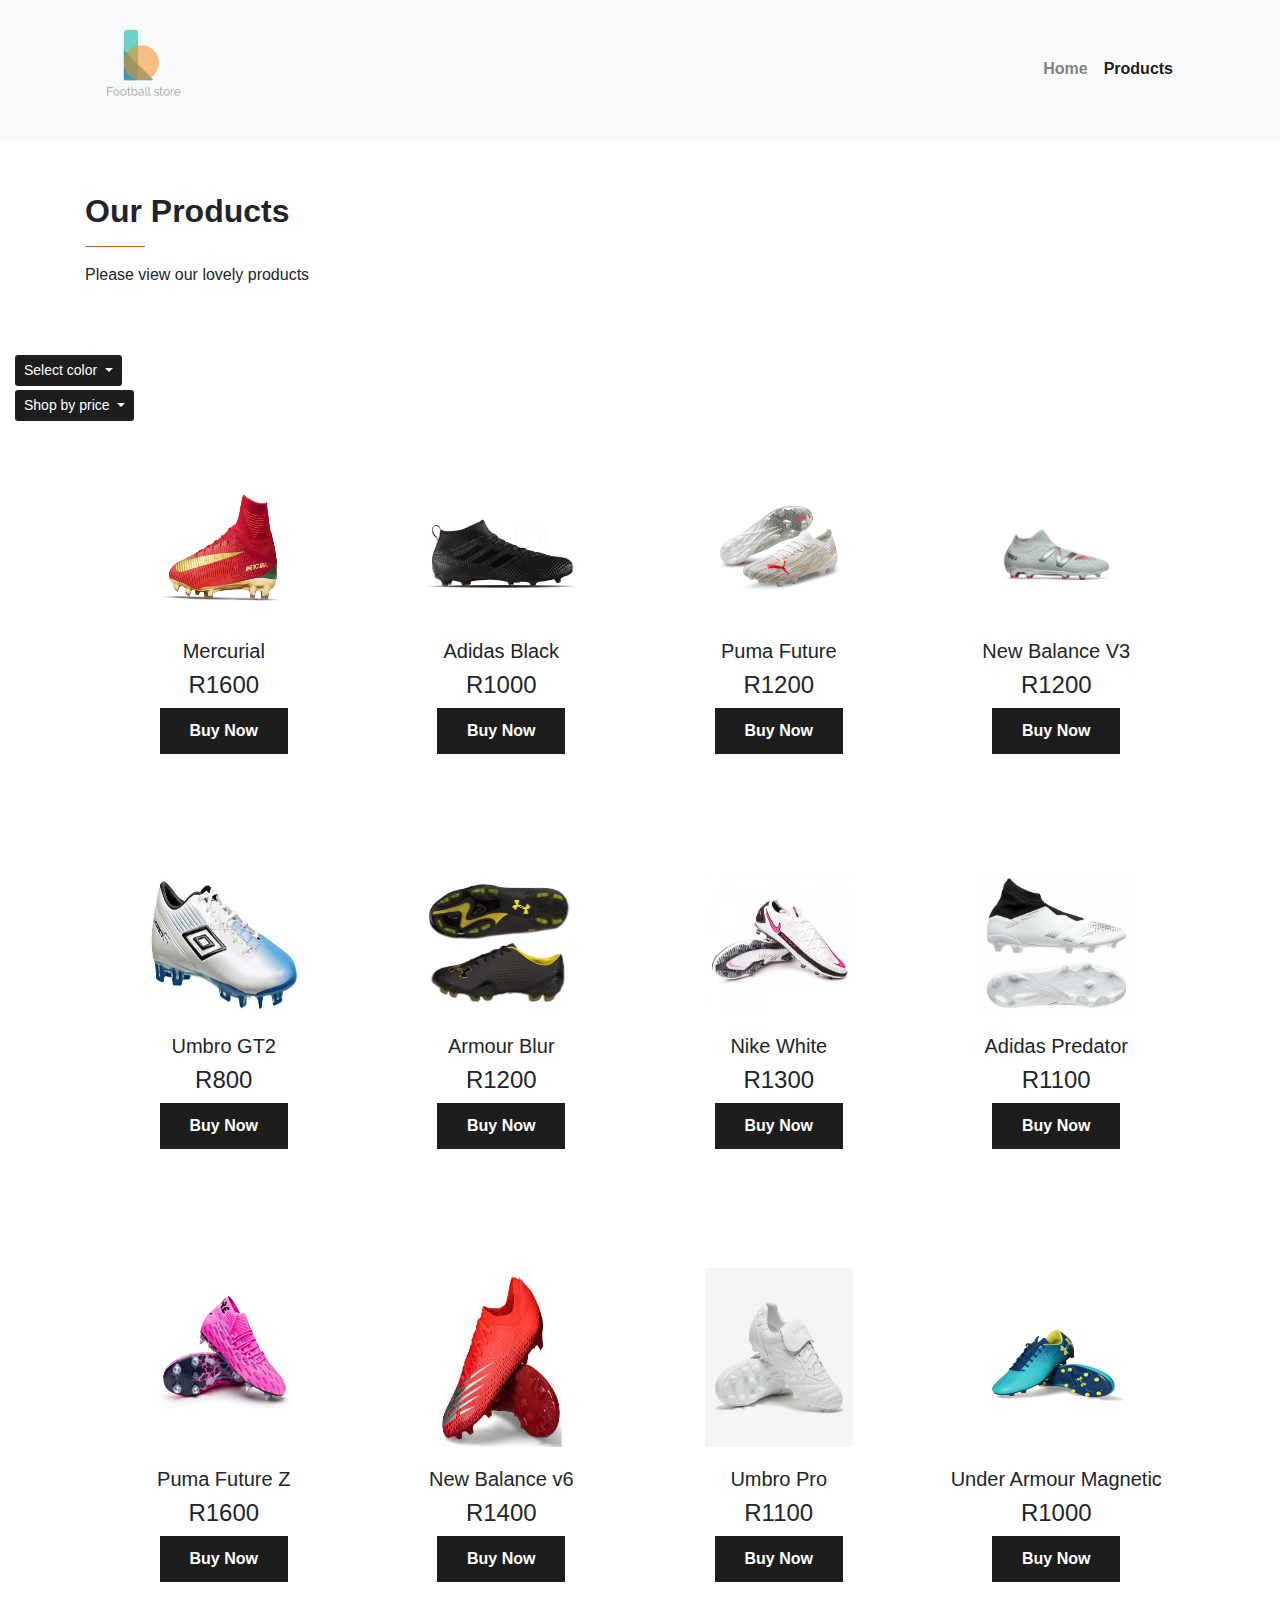
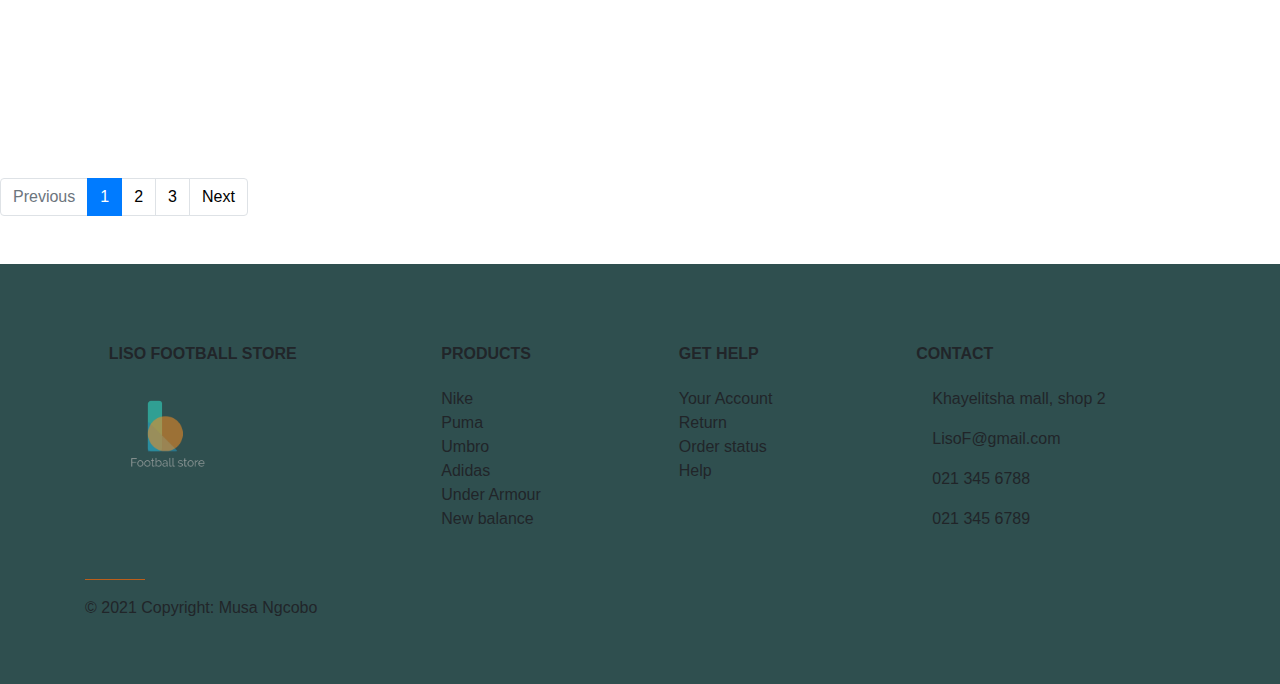
<file: category.html>
<!DOCTYPE html>
<html lang="en">

<head>
    <meta charset="UTF-8" />
    <meta http-equiv="X-UA-Compatible" content="IE=edge" />
    <meta name="viewport" content="width=device-width, initial-scale=1.0" />
    <title>Category</title>

    <!-- Page icon -->
    <link rel="shortcut icon" href="images/Logo.png" />
    <link rel="stylesheet" type="text/css" href="style.css" />

    <script src="https://ajax.googleapis.com/ajax/libs/jquery/3.5.1/jquery.min.js"></script>
    <!-- Stylesheet -->
    <link rel="stylesheet" href="https://maxcdn.bootstrapcdn.com/bootstrap/4.0.0/css/bootstrap.min.css"
        integrity="sha384-Gn5384xqQ1aoWXA+058RXPxPg6fy4IWvTNh0E263XmFcJlSAwiGgFAW/dAiS6JXm" crossorigin="anonymous" />

    <link rel="stylesheet" href="https://pro.fontawesome.com/releases/v5.10.0/css/all.css"
        integrity="sha384-AYmEC3Yw5cVb3ZcuHtOA93w35dYTsvhLPVnYs9eStHfGJvOvKxVfELGroGkvsg+p" crossorigin="anonymous" />

    <style>
        #Products>div.row.mx-auto.container>nav>ul>li.page-item.active>a {
            background-color: black;
        }

        .pagination a {
            color: black;
        }
    </style>
</head>

<body>
    <!-- Creating a Navbar -->
    <nav class="navbar navbar-expand-lg navbar-light bg-light py-3 fixed-top">
        <div class="container">
            <img src="images/Logo.png" alt="Logo" style="height: 10%" />
            <button class="navbar-toggler" type="button" data-bs-toggle="collapse"
                data-bs-target="#navbarSupportedContent" aria-controls="navbarSupportedContent" aria-expanded="false"
                aria-label="Toggle navigation">
                <span id="bar" class="fas fa-bars"></span>
            </button>
            <div class="collapse navbar-collapse" id="navbarSupportedContent">
                <ul class="navbar-nav ml-auto font-weight-bold">
                    <li class="nav-item">
                        <a class="nav-link" href="index.html">Home</a>
                    </li>
                    <li class="nav-item">
                        <a class="nav-link active" href="#">Products</a>
                    </li>
                    <li class="nav-item">
                        <i class="fal fa-shopping-bag my-cart-icon "><span
                                class=" badge-notify my-cart-badge"></span></i>
                    </li>
                </ul>
            </div>
        </div>
    </nav>


    <section id="Products" class="my-5 py-5">
        <div class="container mt-5 py-5">
            <h2 class="font-weight-bold">Our Products</h2>
            <hr />
            <p>Please view our lovely products</p>

        </div>
        <div class="">
            <div class="dropdown container-fluid py-1 ">
                <button class="btn buy-btn dropdown-toggle btn-sm" type="button" id="dropdownMenuButton1"
                    data-bs-toggle="dropdown" aria-expanded="false">
                    Select color
                </button>
                <ul class="listing dropdown-menu">
                    <li><a class="dropdown-item" href="#">red</a></li>
                    <li><a class="dropdown-item" href="#">black</a></li>
                    <li><a class="dropdown-item" href="#">white</a></li>
                    <li><a class="dropdown-item" href="#">pink</a></li>
                    <li><a class="dropdown-item" href="#">blue</a></li>
                </ul>
            </div>
            <div class="dropdown container-fluid ">
                <button class="btn buy-btn dropdown-toggle btn-sm" type="button" id="dropdownMenuButton1"
                    data-bs-toggle="dropdown" aria-expanded="false">
                    Shop by price
                </button>
                <ul class="listing dropdown-menu">
                    <li><a class="dropdown-item" href="#">R0-R499</a></li>
                    <li><a class="dropdown-item" href="#">R500-R999</a></li>
                    <li><a class="dropdown-item" href="#">R1000-R1499</a></li>
                    <li><a class="dropdown-item" href="#">R1500-R2000</a></li>
                </ul>
            </div>
        </div>


        <div class="row mx-auto container">
            <div onclick="window.location.href='product.html';"
                class="product red R1500-R2000 text-center col-lg-3 col-md-4 col-12 my-5 py-2">
                <img class="img-fluid" src="images/Nike/mercurial.jpg" alt="" style="width: 60%; height: 50%" />
                <div class="star">
                    <i class="fas fa-star"></i>
                    <i class="fas fa-star"></i>
                    <i class="fas fa-star"></i>
                    <i class="fas fa-star"></i>
                    <i class="fas fa-star"></i>
                </div>
                <h5 class="pro-name">Mercurial</h5>
                <h4 pro-price>R1600</h4>
                <button class="buy-btn">Buy Now</button>
            </div>
            <div onclick="window.location.href='products/adidasBlack.html';"
                class="product black R1000-R1499 text-center col-lg-3 col-md-4 col-12 my-5 py-2">
                <img class="img-fluid" src="images/Adidas/AdidasAceblack.JPG" alt="" style="width: 60%; height: 50%" />
                <div class="star">
                    <i class="fas fa-star"></i>
                    <i class="fas fa-star"></i>
                    <i class="fas fa-star"></i>
                    <i class="fas fa-star"></i>
                    <i class="fas fa-star"></i>
                </div>
                <h5 class="pro-name">Adidas Black</h5>
                <h4 pro-price>R1000</h4>
                <button class="buy-btn">Buy Now</button>
            </div>
            <div onclick="window.location.href='products/pumaFuture.html';"
                class="product white R1000-R1499 text-center col-lg-3 col-md-4 col-12 my-5 py-2">
                <img data-filter="white" class="img-fluid " src="images/Puma/pumaWhite.jpg" alt=""
                    style="width: 60%; height: 50%" />
                <div class="star">
                    <i class="fas fa-star"></i>
                    <i class="fas fa-star"></i>
                    <i class="fas fa-star"></i>
                    <i class="fas fa-star"></i>
                    <i class="fas fa-star"></i>
                </div>
                <h5 class="pro-name">Puma Future</h5>
                <h4 pro-price>R1200</h4>
                <button class="buy-btn">Buy Now</button>
            </div>
            <div onclick="window.location.href='products/newbalanceV.html';"
                class="product white R1000-R1499 text-center col-lg-3 col-md-4 col-12 my-5 py-2">
                <img data-filter="white" class="img-fluid" src="images/New balance/BalanceV3silver.jpg" alt=""
                    style="width: 60%; height: 50%" />
                <div class="star">
                    <i class="fas fa-star"></i>
                    <i class="fas fa-star"></i>
                    <i class="fas fa-star"></i>
                    <i class="fas fa-star"></i>
                    <i class="fas fa-star"></i>
                </div>
                <h5 class="pro-name">New Balance V3</h5>
                <h4 pro-price>R1200</h4>
                <button class="buy-btn">Buy Now</button>
            </div>
            <div onclick="window.location.href='products/umbroGT.html';"
                class="product blue R500-R999 text-center col-lg-3 col-md-4 col-12 my-5 py-2">
                <img data-filter="blue" class="img-fluid" src="images/Umbro/UmbroGT2ProWhite.jpg" alt=""
                    style="width: 60%; height: 50%" />
                <div class="star">
                    <i class="fas fa-star"></i>
                    <i class="fas fa-star"></i>
                    <i class="fas fa-star"></i>
                    <i class="fas fa-star"></i>
                    <i class="fas fa-star"></i>
                </div>
                <h5 class="pro-name">Umbro GT2</h5>
                <h4 pro-price>R800</h4>
                <button class="buy-btn">Buy Now</button>
            </div>
            <div onclick="window.location.href='products/armourBlur.html';"
                class="product black R1000-R1499 text-center col-lg-3 col-md-4 col-12 my-5 py-2">
                <img data-filter="black" class="img-fluid" src="images/Armour/ArmourBlurBlack.jpg" alt=""
                    style="width: 60%; height: 50%" />
                <div class="star">
                    <i class="fas fa-star"></i>
                    <i class="fas fa-star"></i>
                    <i class="fas fa-star"></i>
                    <i class="fas fa-star"></i>
                    <i class="fas fa-star"></i>
                </div>
                <h5 class="pro-name">Armour Blur</h5>
                <h4 pro-price>R1200</h4>
                <button class="buy-btn">Buy Now</button>
            </div>
            <div onclick="window.location.href='products/nikeWhite.html';"
                class="product white R1000-R1499 text-center col-lg-3 col-md-4 col-12 my-5 py-2">
                <img data-filter="white" class="img-fluid" src="images/Nike/nikeWhite2.jpg" alt=""
                    style="width: 60%; height: 50%" />
                <div class="star">
                    <i class="fas fa-star"></i>
                    <i class="fas fa-star"></i>
                    <i class="fas fa-star"></i>
                    <i class="fas fa-star"></i>
                    <i class="fas fa-star"></i>
                </div>
                <h5 class="pro-name">Nike White</h5>
                <h4 pro-price>R1300</h4>
                <button class="buy-btn">Buy Now</button>
            </div>
            <div onclick="window.location.href='products/adidasPredator.html';"
                class="product white R1000-R1499 text-center col-lg-3 col-md-4 col-12 my-5 py-2">
                <img data-filter="white" class="img-fluid" src="images/Adidas/AdidasPredatorWhite2.jpg" alt=""
                    style="width: 60%; height: 50%" />
                <div class="star">
                    <i class="fas fa-star"></i>
                    <i class="fas fa-star"></i>
                    <i class="fas fa-star"></i>
                    <i class="fas fa-star"></i>
                    <i class="fas fa-star"></i>
                </div>
                <h5 class="pro-name">Adidas Predator</h5>
                <h4 pro-price>R1100</h4>
                <button class="buy-btn">Buy Now</button>
            </div>
            <div onclick="window.location.href='products/pumaPink.html';"
                class="product pink R1000-R2000 text-center col-lg-3 col-md-4 col-12 my-5 py-2">
                <img class="img-fluid" src="images/Puma/PumaFuturePink.jpg" alt="" style="width: 60%; height: 50%" />
                <div class="star">
                    <i class="fas fa-star"></i>
                    <i class="fas fa-star"></i>
                    <i class="fas fa-star"></i>
                    <i class="fas fa-star"></i>
                    <i class="fas fa-star"></i>
                </div>
                <h5 class="pro-name">Puma Future Z</h5>
                <h4 pro-price>R1600</h4>
                <button class="buy-btn">Buy Now</button>
            </div>
            <div onclick="window.location.href='products/balanceRed.html';"
                class="product red R1000-R1499 text-center col-lg-3 col-md-4 col-12 my-5 py-2">
                <img class="img-fluid" src="images/New balance/BalanceV6red.jpeg" alt=""
                    style="width: 60%; height: 50%" />
                <div class="star">
                    <i class="fas fa-star"></i>
                    <i class="fas fa-star"></i>
                    <i class="fas fa-star"></i>
                    <i class="fas fa-star"></i>
                    <i class="fas fa-star"></i>
                </div>
                <h5 class="pro-name">New Balance v6</h5>
                <h4 pro-price>R1400</h4>
                <button class="buy-btn">Buy Now</button>
            </div>
            <div onclick="window.location.href='products/umbroPro.html';"
                class="product white R1000-R1499 text-center col-lg-3 col-md-4 col-12 my-5 py-2">
                <img class="img-fluid" src="images/Umbro/UmbroProFGwhite.jpg" alt="" style="width: 60%; height: 50%" />
                <div class="star">
                    <i class="fas fa-star"></i>
                    <i class="fas fa-star"></i>
                    <i class="fas fa-star"></i>
                    <i class="fas fa-star"></i>
                    <i class="fas fa-star"></i>
                </div>
                <h5 class="pro-name">Umbro Pro</h5>
                <h4 pro-price>R1100</h4>
                <button class="buy-btn">Buy Now</button>
            </div>
            <div onclick="window.location.href='products/armourBlue.html';"
                class="product blue R1000-R1499 text-center col-lg-3 col-md-4 col-12 my-5 py-2">
                <img class="img-fluid" src="images/Armour/ArmourMagneticoBlue.png" alt=""
                    style="width: 60%; height: 50%" />
                <div class="star">
                    <i class="fas fa-star"></i>
                    <i class="fas fa-star"></i>
                    <i class="fas fa-star"></i>
                    <i class="fas fa-star"></i>
                    <i class="fas fa-star"></i>
                </div>
                <h5 class="pro-name">Under Armour Magnetic</h5>
                <h4 pro-price>R1000</h4>
                <button class="buy-btn">Buy Now</button>
            </div>


    </section>
    <nav aria-label="...">
        <ul class="pagination mt-5">
            <li class="page-item disabled">
                <a class="page-link" href="#" tabindex="-1" aria-disabled="true">Previous</a>
            </li>
            <li class="page-item active"><a class="page-link" href="#">1</a></li>
            <li class="page-item " aria-current="page">
                <a class="page-link" href="#">2</a>
            </li>
            <li class="page-item"><a class="page-link" href="#">3</a></li>
            <li class="page-item">
                <a class="page-link" href="#">Next</a>
            </li>
        </ul>
    </nav>


    <!-- Footer -->
    <footer class="page-footer font-small pt-4 mt-5 py-5">
        <div class="container text-center text-md-left">
            <div class="row text-center text-md-left mt-3 pb-3">
                <div class="col-md-3 col-lg-3 col-xl-3 mx-auto mt-3">
                    <h6 class="text-uppercase mb-4 font-weight-bold">Liso Football store</h6>
                    <img src="images/Logo.png" alt="">
                </div>

                <hr class="w-100 clearfix d-md-none" />

                <div class="col-md-2 col-lg-2 col-xl-2 mx-auto mt-3">
                    <h6 class="text-uppercase mb-4 font-weight-bold">Products</h6>
                    <ul class="list-unstyled">
                        <li>Nike</li>
                        <li>Puma</li>
                        <li>Umbro</li>
                        <li>Adidas</li>
                        <li>Under Armour</li>
                        <li>New balance</li>
                    </ul>
                </div>

                <hr class="w-100 clearfix d-md-none" />

                <div class="col-md-3 col-lg-2 col-xl-2 mx-auto mt-3">
                    <h6 class="text-uppercase mb-4 font-weight-bold">GET HELP</h6>
                    <ul class="list-unstyled">
                        <li>Your Account</li>
                        <li>Return</li>
                        <li>Order status</li>
                        <li>Help</li>
                    </ul>
                </div>

                <hr class="w-100 clearfix d-md-none" />

                <div class="col-md-4 col-lg-3 col-xl-3 mx-auto mt-3">
                    <h6 class="text-uppercase mb-4 font-weight-bold">Contact</h6>
                    <p><i class="fas fa-home mr-3"></i>Khayelitsha mall, shop 2 </p>
                    <p><i class="fas fa-envelope mr-3"></i> LisoF@gmail.com</p>
                    <p><i class="fas fa-phone mr-3"></i> 021 345 6788</p>
                    <p><i class="fas fa-print mr-3"></i> 021 345 6789</p>
                </div>
                <!-- Grid column -->
            </div>
            <!-- Footer links -->

            <hr>

            <!-- Grid row -->
            <div class="row d-flex align-items-center">
                <div class="col-md-7 col-lg-8">
                    <p class="text-center text-md-left">
                        © 2021 Copyright: Musa Ngcobo
                    </p>
                </div>

                <!-- Grid column -->
                <div class="col-md-5 col-lg-4 ml-lg-0">
                    <!-- Social buttons -->
                    <div class="text-center text-md-right">
                        <ul class="list-unstyled list-inline">
                            <li class="list-inline-item">
                                <a class="btn-floating btn-sm rgba-white-slight mx-1">
                                    <i class="fab fa-facebook-f"></i>
                                </a>
                            </li>
                            <li class="list-inline-item">
                                <a class="btn-floating btn-sm rgba-white-slight mx-1">
                                    <i class="fab fa-twitter"></i>
                                </a>
                            </li>
                            <li class="list-inline-item">
                                <a class="btn-floating btn-sm rgba-white-slight mx-1">
                                    <i class="fab fa-google-plus-g"></i>
                                </a>
                            </li>
                            <li class="list-inline-item">
                                <a class="btn-floating btn-sm rgba-white-slight mx-1">
                                    <i class="fab fa-linkedin-in"></i>
                                </a>
                            </li>
                        </ul>
                    </div>
                </div>
            </div>
        </div>
    </footer>




    <script src="https://cdn.jsdelivr.net/npm/@popperjs/core@2.9.2/dist/umd/popper.min.js"
        integrity="sha384-IQsoLXl5PILFhosVNubq5LC7Qb9DXgDA9i+tQ8Zj3iwWAwPtgFTxbJ8NT4GN1R8p"
        crossorigin="anonymous"></script>
    <script src="https://cdn.jsdelivr.net/npm/bootstrap@5.0.2/dist/js/bootstrap.min.js"
        integrity="sha384-cVKIPhGWiC2Al4u+LWgxfKTRIcfu0JTxR+EQDz/bgldoEyl4H0zUF0QKbrJ0EcQF"
        crossorigin="anonymous"></script>
    <script>
        $(document).ready(function () {
            $(".listing>li>a").click(function () {
                const sel_item = $(this).html();
                $(".product").hide();
                $(".product").each(function () {
                    if ($(this).hasClass(sel_item)) {
                        $(this).animate({ "width": "toggle" });
                    }
                })
            })
        })
    </script>

</body>

</html>
</file>
<file: style.css>
@import url("https://fonts.googleapis.com/css2?family=Poppins:wght@100;200;300;400;500;600;700;800;900&display=swap");
* {
  margin: 0;
  padding: 0;
  box-sizing: border-box;
}

body {
  font-family: "Poppins", sans-serif;
}

.navbar {
  font-size: 16px;
  top: 0;
  left: 0;
}

navbar i {
  font-size: 1.2rem;
  font-weight: 500;
  padding: 0 7px;
  cursor: pointer;
  transition: 0.3s ease;
}

.navbar-light .navbar-nav .nav-link {
  padding: 0 20px;
  color: #000000;
  transition: 0.3s ease;
}

/* Navbar hover*/
.navbar-light .navbar-nav .nav-link:hover,
.navbar i:hover,
.navbar-light .navbar-nav .nav-link.active,
.navbar i.active {
  color: chocolate;
}

.navbar i {
  font-size: 1.2rem;
  padding: 0 7px;
  cursor: pointer;
  font-weight: 500;
  transition: 0.3s ease;
}

img {
  width: 110px;
}

h1 {
  font-size: 2.5rem;
  font-weight: 700;
}

h2 {
  font-size: 1.8rem;
  font-weight: 600;
}

h3 {
  font-size: 1.4rem;
  font-weight: 800;
}

h4 {
  font-size: 1.1rem;
  font-weight: 600;
}

h5 {
  font-size: 1rem;
  font-weight: 400;
  color: #1d1d1d;
}

h6 {
  color: #d8d8d8;
}

button {
  color: white;
  font-size: 0.8rem;
  font-weight: 700;
  outline: none;
  padding: 11px 30px;
  border: none;
  background-color: #1d1d1d;
  text-transform: uppercase;
  cursor: pointer;
}

button:hover {
  background-color: chocolate;
}

#homepage span {
  color: chocolate;
}

#homepage {
  background-image: url("images/Ronaldo.jpg");
  width: 100%;
  height: 100vh;
  background-size: cover;
  background-position: top 60px cover;
  display: flex;
  flex-direction: column;
  justify-content: center;
  align-items: flex-start;
}
footer {
  background-color: darkslategray;
}

footer li:hover {
  color: #d3d3d3;
}

/* slider section */
.box {
  width: 300px;
  box-shadow: 2px 2px 30px white;
  border-radius: 10px;
  overflow: hidden;
  position: center;
  left: 50%;
  top: 50px;
  margin: 20px;
  /* transform: translate(-50%, -50%); */
}

.slide-img {
  height: 200px;
}
.slide-img img {
  width: 100%;
  height: 100%;
  object-fit: cover;
  box-sizing: border-box;
}

#slider {
  margin: 0px;
  padding: 0px;
  background-color: #f0f0f0;
}

a {
  text-decoration: none;
}

.detail-box {
  width: 100%;
  display: flex;
  justify-content: space-between;
  align-items: center;
  padding: 10px 20px;
  box-sizing: border-box;
  font-family: calibri;
}
.type {
  display: flex;
  flex-direction: column;
}
.type a {
  color: #222222;
  margin: 5px 0px;
  font-weight: 700;
  letter-spacing: 0.5px;
  padding-right: 8px;
}
.type span {
  color: rgba(26, 26, 26, 0.5);
}
.price {
  color: #333333;
  font-weight: 600;
  font-size: 1.1rem;
  font-family: poppins;
  letter-spacing: 0.5px;
}
.overlay {
  position: absolute;
  left: 50%;
  top: 50px;
  /* transform: translate(-50,50%); */
  width: 100%;
  height: 100%;
}

/* Mobile section */
.navbar-ligth .navbar-toggler {
  border: none;
  outline: none;
}

#bar {
  font-size: 1.5rem;
  padding: 7px;
  cursor: pointer;
  font-weight: 500;
  transition: 0.3 ease;
  color: #000000;
}

#bar:hover,
#bar.active {
  color: #fff;
}

@media only screen and (max-width: 991px) {
  body > nav > div > button:hover,
  body > nav > div > button:focus {
    background-color: chocolate;
  }

  #navbarSupportedContent > ul {
    margin: 1rem;
    justify-content: flex-end;
    align-items: flex-end;
    text-align: right;
  }
  #navbarSupportedContent > ul > li:nth-child(n) > a {
    padding: 8px 0;
  }
}

/* Loved boots */

.boots {
  cursor: pointer;
  margin-bottom: 2rem;
}

.product img {
  transition: 0.3s all;
}

.product:hover img {
  opacity: 0.7;
}

hr {
  width: 60px;
  height: 2px;
  background-color: chocolate;
}

.star {
  padding: 10px 0;
}

.star i {
  font-size: 0.8rem;
  color: goldenrod;
}



/* add to cart */
.badge-notify{
  background:chocolate;
  position:relative;
  top: -20px;
  right: 10px;
}
.my-cart-icon-affix {
  position: fixed;
  z-index: 999;
}

button .btColor {
  color:white;
}
</file>
